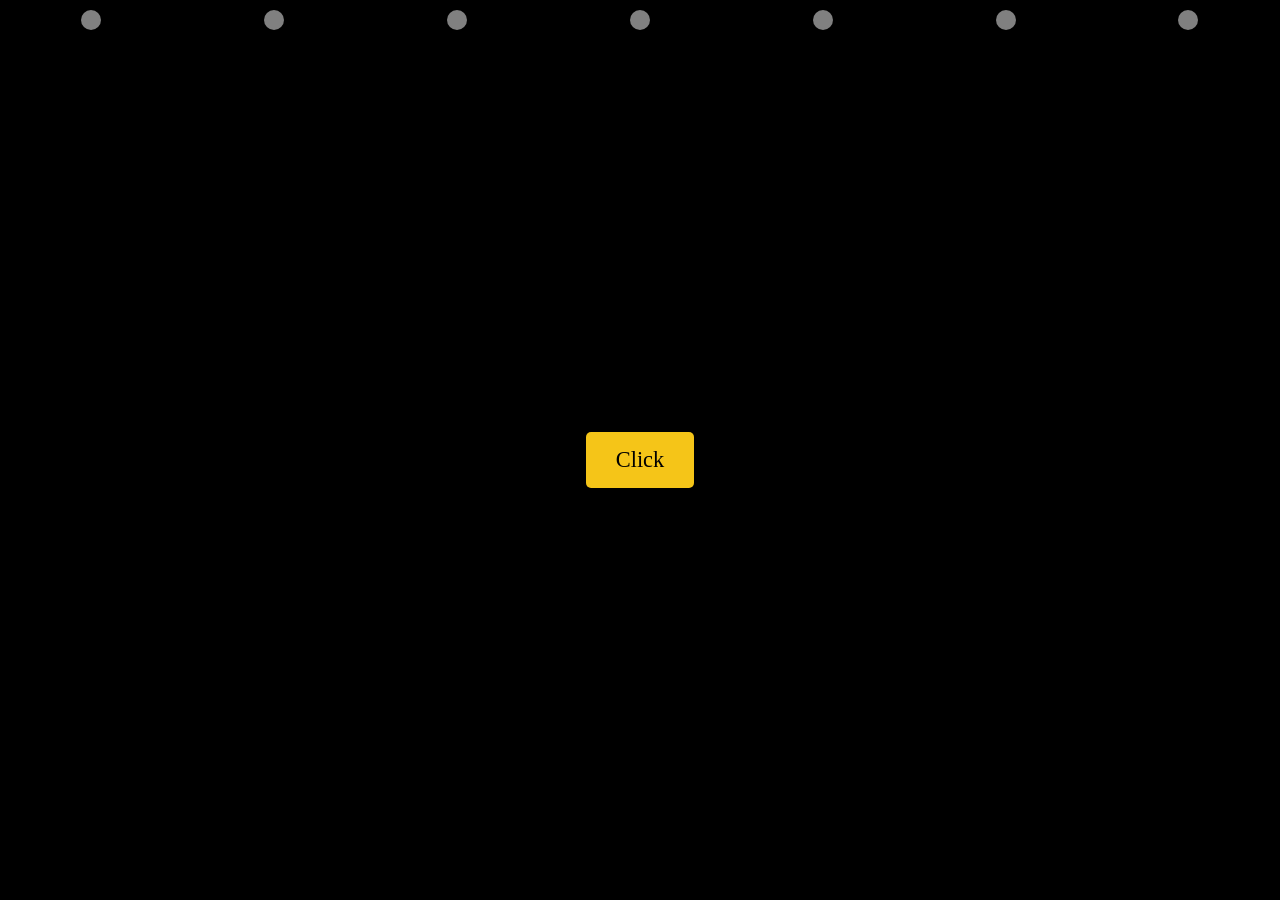
<file: index.html>
<!DOCTYPE html>
<html lang="en">
<head>
  <meta charset="UTF-8">
  <meta name="viewport" content="width=device-width, initial-scale=1.0">
  <title>Happy Birthday</title>
  <link rel="stylesheet" href="hb.css">
</head>
<body>

  <!-- Lights container -->
  <div class="lights-container">
    <div class="light"></div>
    <div class="light"></div>
    <div class="light"></div>
    <div class="light"></div>
    <div class="light"></div>
    <div class="light"></div>
    <div class="light"></div>
  </div>

  <!-- Button -->
  <button class="button" onclick="showMessage()">Click</button>

  <!-- Happy Birthday Message -->
  <div id="message">Happy Birthday Laghooo!</div>

  <!-- Celebrate Button (initially hidden) -->
  <button id="celebrateButton" onclick="startFireworks()" style="display:none;">Celebrate!</button>

  <!-- New Button to Another Page (initially hidden) -->
  <button id="anotherPageButton" onclick="goToAnotherPage()" style="display:none;">Continuer</button>

  <!-- Fireworks container -->
  <div id="fireworks-container"></div>

  <script src="hb.js"></script>
</body>
</html>
</file>
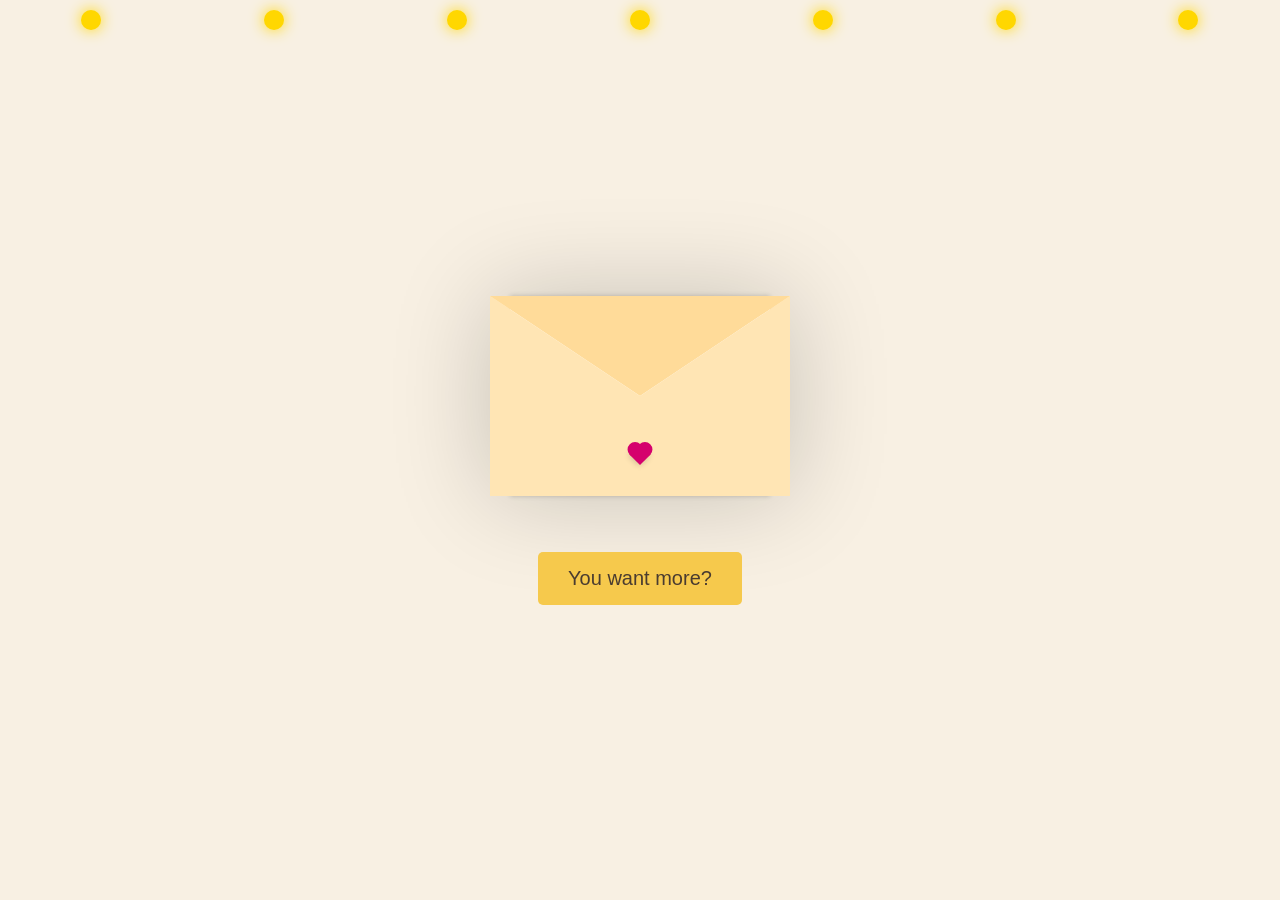
<file: hb1.html>
<!DOCTYPE html>
<html lang="en">
<head>
    <meta charset="UTF-8">
    <meta http-equiv="X-UA-Compatible" content="IE=edge">
    <meta name="viewport" content="width=device-width, initial-scale=1.0">
    <title>CSS Envelope + Letter (Open/Close on Click)</title>
    <link rel="stylesheet" href="hb1.css">
    
</head>
<body>
    <div class="text0">
        <strong>Click on the heart.</strong>
        
    </div>
    <div class="lights-container">
        <div class="light"></div>
        <div class="light"></div>
        <div class="light"></div>
        <div class="light"></div>
        <div class="light"></div>
        <div class="light"></div>
        <div class="light"></div>
      </div>
    <div class="container">
        <div class="envelope-wrapper">
            <div class="envelope">
                <div class="letter">
                    <div class="text">
                        <strong>Happy bithday my love.</strong>
                        <p>
                            All the words in this world can't describe how much I LOVE YOU, and how much I appreciate your presence and the endless joy you bring to my life. Every moment  with you feels like gift!
                            This is another birthday together, I hope that we celebrate all the birthdays together—year after year, hand in hand, with nothing but love and laughter between us.
                            Another year getting amazing more and more day after day, getting more beautiful and gorgeous in my eyes!
                            I love litterally every part of you, from the inside and the outside.
                
                            Kamatch,
                            
                        </p>
                    </div>
                </div>
            </div>
            <div class="heart"></div>
        </div>
        <br>
        <br>
        <button class="next-button" onclick="window.location.href='hb2Test.html'">You want more?</button>
    <script src="hb1.js"></script>
</body>
</html>
</file>
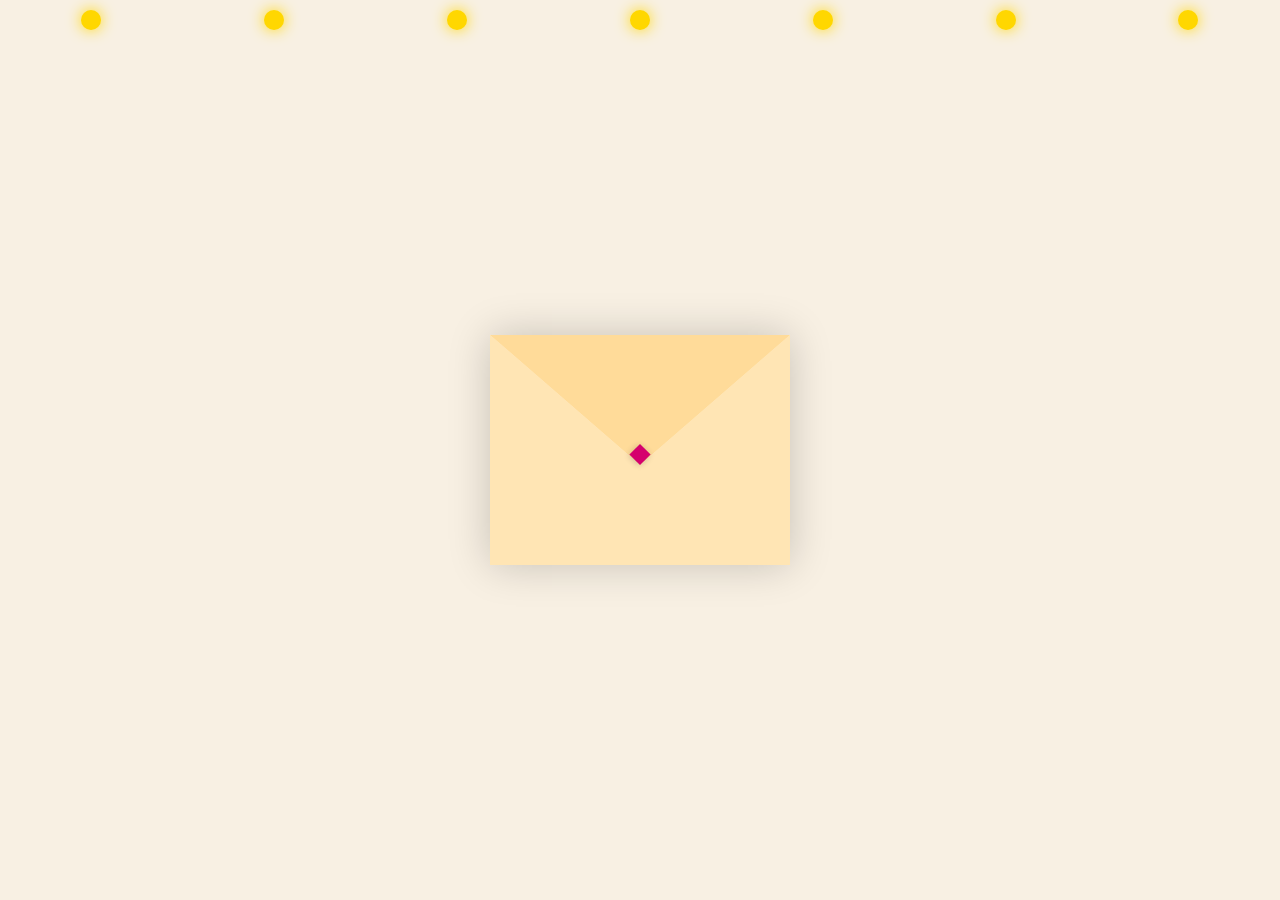
<file: hb2.html>
<!DOCTYPE html>
<html lang="en">
<head>
    <meta charset="UTF-8">
    <meta http-equiv="X-UA-Compatible" content="IE=edge">
    <meta name="viewport" content="width=device-width, initial-scale=1.0">
    <title>Envelope with Photos</title>
    <link rel="stylesheet" href="hb2.css">
</head>
<body>
    <div class="lights-container">
        <div class="light"></div>
        <div class="light"></div>
        <div class="light"></div>
        <div class="light"></div>
        <div class="light"></div>
        <div class="light"></div>
        <div class="light"></div>
      </div>
    <div class="container">
        <div class="envelope-wrapper">
            <div class="envelope">
                <div class="photo-container"></div>
            </div>
            <div class="heart"></div>
        </div>
    </div>
    
    <script src="hb2.js"></script>
</body>
</html>
</file>
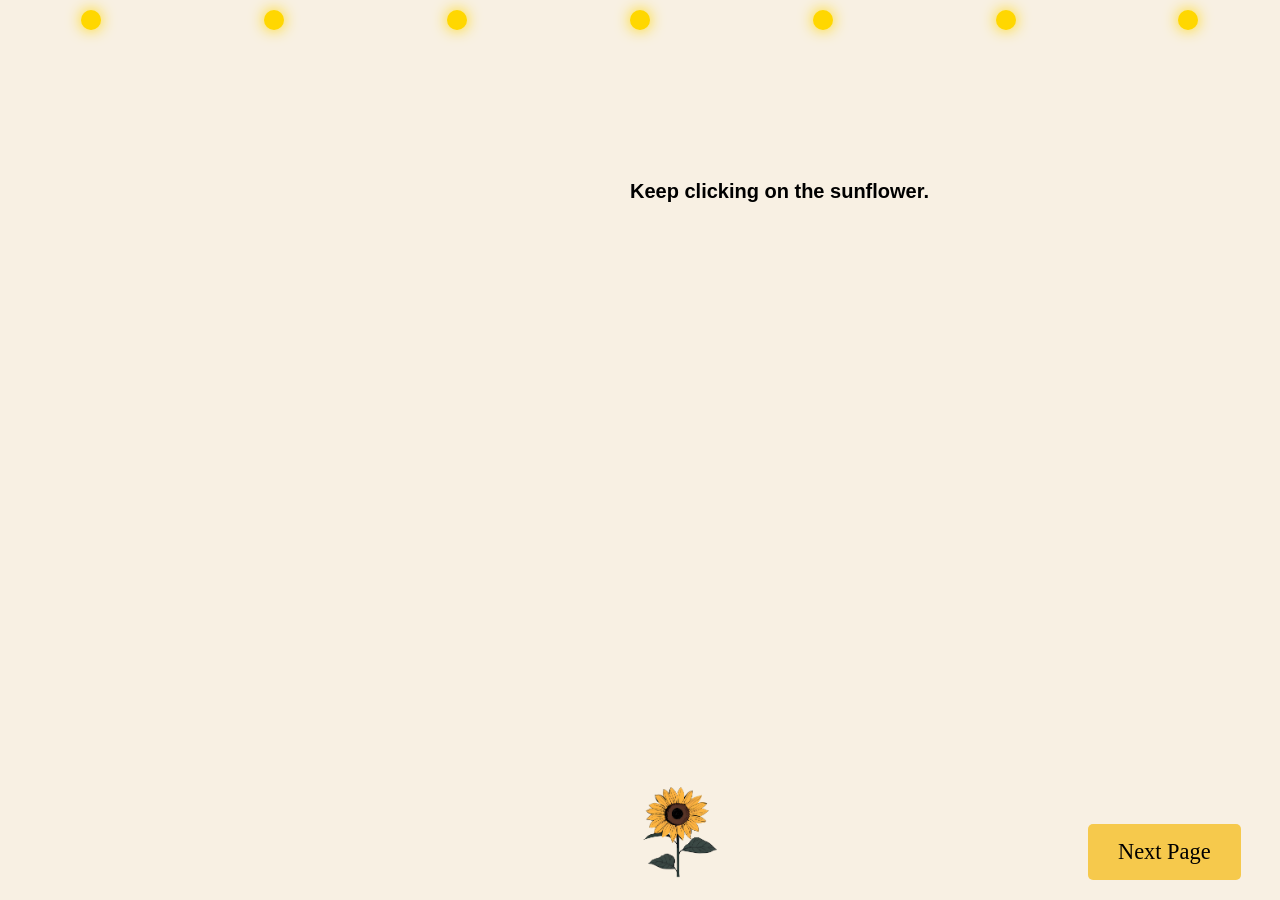
<file: hb2Test.html>
<!DOCTYPE html>
<html lang="en">
<head>
    <meta charset="UTF-8">
    <meta http-equiv="X-UA-Compatible" content="IE=edge">
    <meta name="viewport" content="width=device-width, initial-scale=1.0">
    <title>Photo Showcase</title>
    <link rel="stylesheet" href="hb2Test.css">
</head>
<body>
    <div class="lights-container">
        <div class="light"></div>
        <div class="light"></div>
        <div class="light"></div>
        <div class="light"></div>
        <div class="light"></div>
        <div class="light"></div>
        <div class="light"></div>
    </div>
    <div class="text0">
        <strong>Keep clicking on the sunflower.</strong>
    </div>
    <div class="container">
        <img src="0ed8407d74f2409346e56b37c2ed77c4.png" alt="Show Extra" class="show-photos-sunflower">
    </div>
    <button class="next-button" onclick="window.location.href='hb3.html'">Next Page</button>
    <script src="Hb2Test.js"></script>
</body>
</html>
</file>
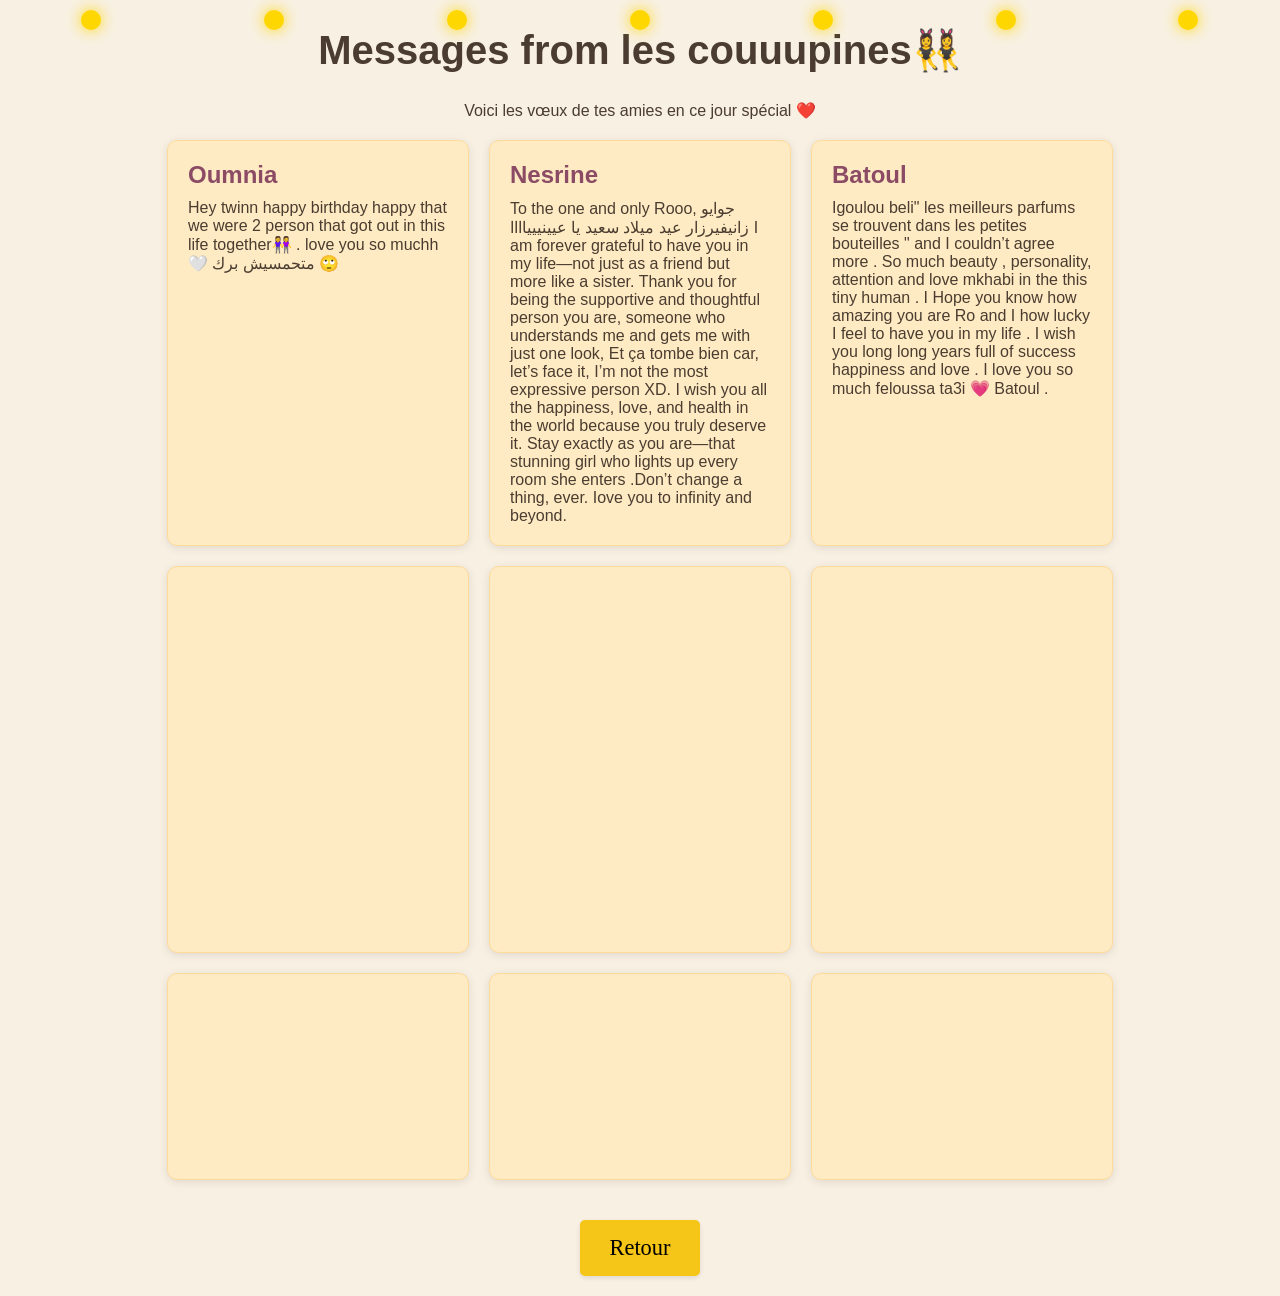
<file: hb3.html>
<!DOCTYPE html>
<html lang="en">
<head>
    <meta charset="UTF-8">
    <meta name="viewport" content="width=device-width, initial-scale=1.0">
    <title>Messages des Amies</title>
    <link rel="stylesheet" href="hb3.css">
</head>
<body>
    <div class="lights-container">
        <div class="light"></div>
        <div class="light"></div>
        <div class="light"></div>
        <div class="light"></div>
        <div class="light"></div>
        <div class="light"></div>
        <div class="light"></div>
    </div>
        <h1>Messages from les couuupines👯‍♀️</h1>
        <p>Voici les vœux de tes amies en ce jour spécial ❤️</p>
   

    <div class="messages-container">
        <!-- Exemple de message -->
        <div class="message-card">
            <div class="message-content">
                <h3>Oumnia</h3>
                <p>Hey twinn happy birthday  happy that we were 2 person that got out in this life together👭 . love you so muchh🤍 متحمسيش برك 🙄</p>
            </div>
        </div>

        <div class="message-card">
            <div class="message-content">
                <h3>Nesrine</h3>
                <p>To the one and only Rooo,
                    جوايو زانيفيرزار عيد ميلاد سعيد يا عيينييياااا 
                    I am forever grateful to have you in my life—not just as a friend but more like a sister. Thank you for being the supportive and thoughtful person you are, someone who understands me and gets me with just one look, Et ça tombe bien car, let’s face it, I’m not the most expressive person XD.
                    
                    I wish you all the happiness, love, and health in the world because you truly deserve it. Stay exactly as you are—that stunning girl who lights up every room she enters .Don’t change a thing, ever.
                    
                    Iove you to infinity and beyond.</p>
            </div>
        </div>

        <div class="message-card">
            <div class="message-content">
                <h3>Batoul</h3>
                <p>Igoulou beli" les meilleurs parfums se trouvent dans les petites bouteilles " and I couldn’t agree more .
                    So much beauty , personality, attention and love mkhabi in the this tiny human .
                    I Hope you know how amazing you are Ro and I how lucky I feel to have you in my life .
                    I wish you long long years full of success happiness and love .
                    I love you so much feloussa ta3i 💗 
                    Batoul .</p>
            </div>
        </div>

        <div class="message-card">
            <div class="message-content">
                <h3>Layel</h3>
                <p>To my PERSONA FAVORITA  who  have seen a multiple versions of me and never left me behind HAPPY HAPPY BIRTHDAY !
                    I wish u all the best, happiness and love that u deserve .4ever thankful for your existence and for every moment we share together .
                    No matter how long we are separated,we both know that our bond is unbreakable and we will always come back to each other.
                    Yk that I’ll always be here for you and whatever happens,you’ll always have me,I hope we both win in the life and everything that we wish for will soon come true .
                    I love you so much💗</p>
            </div>
        </div>
        <div class="message-card">
            <div class="message-content">
                <h3>Wissal</h3>
                <p>Joyeux anniversaire l ajmal roo f danya 🥳🥳. Que cette journée t'apporte tout ce que tu désires. Tu es une personne exceptionnelle, toujours là pour apporter du bonheur autour de toi. Que cette nouvelle année soit remplie de succès, d'amour, et de rires. Je suis tellement chanceuse de t'avoir dans ma vie. Nabghik omri 😘❤️❤️</p>
            </div>
        </div>
        <div class="message-card">
            <div class="message-content">
                <h3>Guess</h3>
                <p>À notre cher petit bébé qui commence à grandir louliiiii 🥺 bon anniversaire 🥳🥳 que Dieu t’offre une vie remplie de joie d’amour et de prospérité❤️❤️ y’a kliba, aujourd’hui je suis gentille avec toi car c’est ton jour mais ce n’est pas toujours la fête , tu sais très bien que j’aime te taquiner lol mais au fond de moi nabghikkk y’a zin je t’envoie plein de bisous ( devine qui je suis )😂❤️</p>
            </div>
        </div>
        <div class="message-card">
            <div class="message-content">
                <h3>Tity</h3>
                <p>Happy birthday little rou wish you all the best futur mini docteur, je t’aime ptit tango et je te souhaite que réussite et joie et bonheur dans ta vie entouré de tes proches et de gens que tu aimes, tweety adore rou (et rou aussi 🤭)</p>
            </div>
        </div>
        <div class="message-card">
            <div class="message-content">
                <h3>Meriem</h3>
                <p>You are the sweetest meter and a half in my life</p>
            </div>
        </div>
        <div class="message-card">
            <div class="message-content">
                <h3>Belkis</h3>
                <p>Joyeux anniversaire shbi l9soyer🥺🤌 Je te souhaite plein de bonheur, de succès et d’amour ya zin. Profite à fond de ta journée. Je t’aime ya ro  🤍</p>
            </div>
        </div>
        
    </div>
    

    <!-- Retour au site principal -->
    <button class="return-button" onclick="window.location.href='index.html'">Retour</button>

    <script src="hb3.js"></script>
</body>
</html>
</file>
<file: hb.css>
/* Basic Reset */
* {
  margin: 0;
  padding: 0;
  box-sizing: border-box;
}

body, html {
  width: 100%;
  height: 100%;
  display: flex;
  flex-direction: column; /* Change to column for vertical alignment */
  justify-content: center;
  align-items: center;
  background-color: black;
  font-family: 'Amatic SC', cursive;
  
  overflow: hidden;
  transition: background-color 1s;
}

/* Button style */
.button, #celebrateButton, #anotherPageButton {
  padding: 15px 30px;
  font-size:  1.4rem;
    font-family: Comic Sans;
  background-color: #f5c518;
  border: none;
  border-radius: 5px;
  cursor: pointer;
  transition: transform 0.2s;
  margin-top: 20px; /* Adds spacing between buttons */
}

.button:active, #celebrateButton:active, .anotherPageButton:active {
  transform: scale(0.95);
}

/* Happy Birthday message */
#message {
  display: none;
  font-size: 50px;
  color: #ff69b4;
  text-shadow: 2px 2px 5px #333;
  position: relative; /* Position relative for proper alignment */
  opacity: 0;
  animation: fadeIn 2s forwards; /* Animation for fading in */
}

@keyframes fadeIn {
  0% { opacity: 0; transform: scale(0.8); }
  100% { opacity: 1; transform: scale(1); }
}

/* Lights container */
.lights-container {
  position: absolute;
  top: 10px;
  width: 100%;
  display: flex;
  justify-content: space-around;
}

/* Light bulbs */
.light {
  width: 20px;
  height: 20px;
  background-color: gray;
  border-radius: 50%;
  transition: background-color 0.5s, box-shadow 0.5s;
}

/* On state for lights and background */
.on .light {
  background-color: #FFD700;
  box-shadow: 0 0 15px rgba(255, 215, 0, 1);
  animation: sway 2s ease-in-out infinite alternate, glow 1.5s ease-in-out infinite alternate;
}

.on {
  background-color: #f5f5dc;
}

/* Fireworks container */
#fireworks-container {
  position: absolute;
  top: 0;
  left: 0;
  width: 100%;
  height: 100%;
  overflow: hidden;
  pointer-events: none;
}

/* Firework style */
.firework {
  position: absolute;
  width: 10px;
  height: 10px;
  border-radius: 50%;
  background: radial-gradient(circle, #ff005a, transparent);
  animation: firework-explode 1s ease-out forwards;
}

@keyframes firework-explode {
  0% { transform: scale(0.1); opacity: 1; }
  100% { transform: scale(3); opacity: 0; }
}

/* Envelope styles */
#envelopeSection {
  position: absolute;
  top: 50%;
  left: 50%;
  transform: translate(-50%, -50%);
  display: flex;
  flex-direction: column;
  align-items: center;
}

#envelope {
  width: 200px;
  height: 120px;
  background-color: #e1b7b7;
  position: relative;
  cursor: pointer;
  transition: transform 0.5s ease-in-out; /* Smooth opening transition */
}

.flap {
  width: 100%;
  height: 40px;
  background-color: #e1b7b7;
  position: absolute;
  top: -40px;
  left: 0;
  clip-path: polygon(0 0, 50% 100%, 100% 0);
  transition: top 0.5s ease-in-out;
}

.body {
  width: 100%;
  height: 100%;
  background-color: #e1b7b7;
  border: 1px solid #b49f9f;
  position: absolute;
  bottom: 0;
}

/* Letter styles */
#letter {
  margin-top: 20px;
  padding: 20px;
  border: 1px solid #b49f9f;
  background-color: #f1f1f1;
  color: black; /* Letter text color */
  display: none; /* Initially hidden */
}

/* Open envelope animation */
.open .flap {
  top: -10px; /* Move flap up when opened */
}
</file>
<file: hb1.css>
:root {
  --primary: #fff;
  --bg-color: #f8f0e3;
  --bg-envelope-color: #ffebc3;
  --envelope-tab: #ffdb99;
  --envelope-cover: #ffe5b4;
  --shadow-color: rgba(0, 0, 0, 0.2);
  --txt-color: #4a3c30;
  --heart-color: #d5006d;
}

body {
  margin: 0;
  padding: 0;
  box-sizing: border-box;
  background: var(--bg-color);
  display: flex;
  align-items: center;
  justify-content: center;
  min-height: 100vh;
}

.container {
  height: 100vh;
  display: flex;
  flex-direction: column;
  align-items: center;
  justify-content: center;
  position: relative;
}

.container > .envelope-wrapper {
  background: var(--bg-envelope-color);
  box-shadow: 0 0 100px var(--shadow-color);
  cursor: pointer;
  transition: transform 0.3s ease;
}

.container > .envelope-wrapper:hover {
  transform: scale(1.02);
}

.envelope-wrapper > .envelope {
  position: relative;
  width: 300px;
  height: 200px;
}

.envelope-wrapper > .envelope::before {
  content: "";
  position: absolute;
  top: 0;
  left: 0;
  z-index: 2;
  border-top: 100px solid var(--envelope-tab);
  border-right: 150px solid transparent;
  border-left: 150px solid transparent;
  transform-origin: top;
  transition: all 0.5s ease-in-out 0.7s;
}

.envelope-wrapper > .envelope::after {
  content: "";
  position: absolute;
  z-index: 2;
  width: 0px;
  height: 0px;
  border-top: 100px solid transparent;
  border-right: 150px solid var(--envelope-cover);
  border-bottom: 100px solid var(--envelope-cover);
  border-left: 150px solid var(--envelope-cover);
}

.envelope > .letter {
  position: absolute;
  left: 50%;
  transform: translateX(-50%);
  bottom: 0;
  width: 80%;
  height: 80%;
  background: var(--primary);
  text-align: center;
  transition: all 1s ease-in-out;
  box-shadow: 0 0 5px var(--shadow-color);
  padding: 20px 10px;
  z-index: 1;
}

.envelope > .letter > .text  {
  font-family: 'Gill Sans', 'Gill Sans MT', Calibri, 'Trebuchet MS', sans-serif;
  color: var(--txt-color);
  text-align: left;
  font-size: 10px;
  opacity: 0;
  transition: opacity 0.8s ease-in-out 1.5s;
}

.flap > .envelope > .letter > .text {
  opacity: 1;
}

.heart {
  position: absolute;
  top: 50%;
  left: 50%;
  width: 15px;
  height: 15px;
  background: var(--heart-color);
  z-index: 4;
  transform: translate(-50%, -20%) rotate(45deg);
  transition: transform 0.5s ease-in-out 1s;
  box-shadow: 0 1px 6px var(--shadow-color);
}

.heart:before,
.heart:after {
  content: "";
  position: absolute;
  width: 15px;
  height: 15px;
  background-color: var(--heart-color);
  border-radius: 50%;
  
  
}

.heart:before {
  top: -7.5px;
}

.heart:after {
  right: 7.5px;
  
}

/* Flap animations */
.flap > .envelope:before {
  transform: rotateX(180deg);
  z-index: 0;
}

.flap > .envelope > .letter {
  bottom: 60px;
  transform: translateX(-50%) scale(1.2);
  transition-delay: 1s;
  z-index: 3;
}

.flap > .heart {
  transform: translate(-50%, -50%) rotate(90deg);
  transition-delay: 0.4s;
  z-index: -1;
}

/* Button styles */
.button, .custom-button {
  padding: 15px 30px;
  font-size:  1.4rem;
    font-family: Comic Sans;
  background-color: #f6c94c;
  color: var(--txt-color);
  border: none;
  border-radius: 5px;
  cursor: pointer;
  transition: transform 0.2s;
  margin-top: 20px;
  position: relative;
  overflow: hidden;
}

.button:before, .custom-button:before {
  content: '';
  position: absolute;
  width: 100%;
  height: 100%;
  background: linear-gradient(120deg, transparent, rgba(255, 255, 255, .3), transparent);
  left: -100%;
  top: 0;
  transition: all 0.6s ease;
}

.button:hover:before, .custom-button:hover:before {
  left: 100%;
}

.next-button {
  padding: 15px 30px;
  font-size: 20px;
  background-color: #f6c94c;
  color: var(--txt-color);
  border: none;
  border-radius: 5px;
  cursor: pointer;
  transition: transform 0.2s;
  margin-top: 20px;
  position: relative;
  overflow: hidden;
}

.next-button:before {
  content: '';
  position: absolute;
  width: 100%;
  height: 100%;
  background: linear-gradient(120deg, transparent, rgba(255, 255, 255, .3), transparent);
  left: -100%;
  top: 0;
  transition: all 0.6s ease;
}

.next-button:hover:before {
  left: 100%;
}


/* Message styles */
#message {
  display: none;
  opacity: 0;
  transition: opacity 1s ease;
  text-align: center;
  color: var(--txt-color);
  margin-top: 20px;
}

/* Light decorations */
.lights-container {
  position: absolute;
  top: 10px;
  width: 100%;
  display: flex;
  justify-content: space-around;
}

.light {
  width: 20px;
  height: 20px;
  border-radius: 50%;
  background-color: #FFD700;
  box-shadow: 0 0 15px rgba(255, 215, 0, 1);
  animation: sway 2s ease-in-out infinite alternate,
             glow 1.5s ease-in-out infinite alternate;
}

@keyframes sway {
  from { transform: translateY(0); }
  to { transform: translateY(10px); }
}

@keyframes glow {
  from { box-shadow: 0 0 5px rgba(255, 215, 0, 0.6); }
  to { box-shadow: 0 0 20px rgba(255, 215, 0, 1); }
}

.text0 {
  font-family: 'Gill Sans', 'Gill Sans MT', Calibri, 'Trebuchet MS', sans-serif;
  color: var(--txt-color);
  position: absolute;
  top: 180px;
  left: 50%;
  transform: translateX(-50%);
  width: 100%;
  font-size: 20px;
  text-align: center;
  opacity: 0;
  transition: opacity 0.5s ease;
}

body.on .text0 {
  opacity: 1;
}

/* Initial state of celebrate button */
#celebrateButton {
  display: none;
}
</file>
<file: hb2.css>
:root {
    --primary: #fff; /* Letter Background */
    --bg-color: #f8f0e3; /* Light Cream Background */
    --bg-envelope-color: #ffebc3; /* Soft Pastel Peach */
    --envelope-tab: #ffdb99; /* Deeper Peach */
    --envelope-cover: #ffe5b4; /* Light Tan */
    --shadow-color: rgba(0, 0, 0, 0.2);
    --heart-color: #d5006d; /* Rich Magenta */
}

body {
    margin: 0;
    padding: 0;
    box-sizing: border-box;
    background: var(--bg-color); /* Updated */
    display: flex;
    align-items: center;
    justify-content: center;
    position: relative;
    height: 100vh;
    overflow: hidden;
}

.container {
    display: grid;
    place-items: center;
}

.envelope-wrapper {
    background: var(--bg-envelope-color); /* Updated */
    box-shadow: 0 0 40px var(--shadow-color);
    position: relative;
    z-index: 10;
    cursor: pointer; /* Change cursor to indicate click */
}

.envelope {
    position: relative;
    width: 300px;
    height: 230px;
}

.envelope::before {
    content: "";
    position: absolute;
    top: 0;
    z-index: 2;
    border-top: 130px solid var(--envelope-tab); /* Updated */
    border-right: 150px solid transparent;
    border-left: 150px solid transparent;
    transform-origin: top;
    transition: transform 0.5s ease-in-out; /* Animation for rotation */
}

.envelope::after {
    content: "";
    position: absolute;
    z-index: 2;
    width: 0px;
    height: 0px;
    border-top: 130px solid transparent;
    border-right: 150px solid var(--envelope-cover); /* Updated */
    border-bottom: 100px solid var(--envelope-cover); /* Updated */
    border-left: 150px solid var(--envelope-cover); /* Updated */
}

.heart {
    position: absolute;
    top: 50%;
    left: 50%;
    width: 15px;
    height: 15px;
    background: var(--heart-color); /* Updated */
    z-index: 4;
    transform: translate(-50%, -20%) rotate(45deg);
    transition: transform 0.5s ease-in-out 1s;
    box-shadow: 0 1px 6px var(--shadow-color);
}

/* Styles for photos */
.photo {
    position: absolute;
    width: 100px;
    height: auto;
    opacity: 0;
    transform: translateY(20px);
    transition: opacity 0.5s, transform 0.5s;
    z-index: 3; /* Place photos above the envelope */
}

.show {
    opacity: 1; /* Make visible */
    transform: translateY(0); /* Reset position */
}

/* Animation for the open envelope */
.flap > .envelope::before {
    transform: rotateX(180deg); /* Rotate the envelope */
}

.lights-container {
    position: absolute;
    top: 10px;
    width: 100%;
    display: flex;
    justify-content: space-around;
  }
  
  /* Light bulbs */
  .light {
    width: 20px;
    height: 20px;
    background-color: gray;
    border-radius: 50%;
    transition: background-color 0.5s, box-shadow 0.5s;
    background-color: #FFD700; /* Gold */
    box-shadow: 0 0 15px rgba(255, 215, 0, 1);
    animation: sway 2s ease-in-out infinite alternate, glow 1.5s ease-in-out infinite alternate;
  }
</file>
<file: hb2Test.css>
:root {
    --primary: #fff;
    --bg-color: #f8f0e3;
    --heart-color: #d5006d;
    --button-color: #ff8a00;
}

body {
    margin: 0;
    padding: 0;
    box-sizing: border-box;
    background: var(--bg-color);
    display: flex;
    align-items: center;
    justify-content: center;
    position: relative;
    height: 100vh;
    overflow: hidden;
}

.container {
    display: grid;
    place-items: center;
}

.show-photos-button {
    position: fixed; /* Keeps the button in a fixed position */
    bottom: 20px; /* Place it near the bottom for visibility */
    left: 50%;
    transform: translateX(-50%); /* Center horizontally */
    padding: 15px 30px;
    font-size: 20px;
    background-color: #f6c94c; /* Updated */
    color: var(--txt-color); /* Ensure text contrast */
    border: none;
    border-radius: 5px;
    cursor: pointer;
    transition: transform 0.2s;
    margin-top: 20px;
}

.show-photos-button:hover {
    transform: scale(1.05);
}

/* Styles for photos */
.photo {
    position: absolute;
    width: 100px;
    height: auto;
    opacity: 0;
    transform: translateY(20px);
    transition: opacity 0.5s, transform 0.5s;
    z-index: 3;
}

.description {
    font-size: 16px;
    
    color: #8B4B65;
    text-align: center;
    margin-top: 8px;
    opacity: 0;
    transition: opacity 0.5s;
}

.show .description {
    opacity: 1;
}

.final-message {
    position: fixed;
    top: 50%;
    left: 50%;
    transform: translate(-50%, -50%);
    font-size: 24px;
    color: #8B4B65;
    background: #fff;
    padding: 20px;
    border: 2px solid #8B4B65;
    border-radius: 10px;
    box-shadow: 0 0 15px rgba(0, 0, 0, 0.2);
    text-align: center;
    opacity: 0;
    animation: fadeIn 1s forwards;
}

@keyframes fadeIn {
    from {
        opacity: 0;
    }
    to {
        opacity: 1;
    }
}
.lights-container {
    position: absolute;
    top: 10px;
    width: 100%;
    display: flex;
    justify-content: space-around;
}
  
/* Light bulbs */
.light {
    width: 20px;
    height: 20px;
    background-color: gray;
    border-radius: 50%;
    transition: background-color 0.5s, box-shadow 0.5s;
    background-color: #FFD700; /* Gold */
    box-shadow: 0 0 15px rgba(255, 215, 0, 1);
    animation: sway 2s ease-in-out infinite alternate, glow 1.5s ease-in-out infinite alternate;
}
.show-photos-sunflower {
    position: fixed;
    bottom: 20px;
    left: 50%;
    width: 80px; /* Adjust size as needed */
    cursor: pointer;
    transition: transform 0.2s;
}

.show-photos-sunflower:hover {
    transform: scale(1.1); /* Slightly enlarge on hover */
}
.text0 {
    font-family: 'Gill Sans', 'Gill Sans MT', Calibri, 'Trebuchet MS', sans-serif;
    color: var(--txt-color); /* Updated */
    position: absolute;
    top: 180px;
    left: 630px;
    width: 100%;
    font-size: 20px;
}
.button, .custom-button {
    padding: 15px 30px;
    font-size: 20px;
    background-color: #f6c94c;
    color: var(--txt-color);
    border: none;
    border-radius: 5px;
    cursor: pointer;
    transition: transform 0.2s;
    margin-top: 20px;
    position: relative;
    overflow: hidden;
  }
  
  .button:before, .custom-button:before {
    content: '';
    position: absolute;
    width: 100%;
    height: 100%;
    background: linear-gradient(120deg, transparent, rgba(255, 255, 255, .3), transparent);
    left: -100%;
    top: 0%;
    transition: all 0.6s ease;
  }
  
  .button:hover:before, .custom-button:hover:before {
    left: 100%;
  }
  
  .next-button {
    padding: 15px 30px;
    font-size:  1.4rem;
    font-family: Comic Sans;
    background-color: #f6c94c;
    color: var(--txt-color);
    border: none;
    border-radius: 5px;
    cursor: pointer;
    transition: transform 0.2s;
    margin-top: 20px;
   
    overflow: hidden;
    position: fixed;
    bottom: 20px;
    left: 85%;
  }
  
  .next-button:before {
    content: '';
    position: absolute;
    width: 100%;
    height: 100%;
    background: linear-gradient(120deg, transparent, rgba(255, 255, 255, .3), transparent);
    left: -100%;
    top: 0%;
    transition: all 0.6s ease;
  }
  
  .next-button:hover:before {
    left: 100%;
  }
</file>
<file: hb3.css>
:root {
    --primary: #fff;
    --bg-color: #f8f0e3;
    --card-bg: #ffebc3;
    --card-border: #ffdb99;
    --shadow: rgba(0, 0, 0, 0.1);
    --text-color: #4a3c30;
    --accent-color: #8B4B65;
    
  }
  
  body {
    margin: 0;
    padding: 0;
    font-family: 'Gill Sans', 'Gill Sans MT', Calibri, 'Trebuchet MS', sans-serif;
    background: var(--bg-color);
    color: var(--text-color);
    text-align: center;
  }
  
  .header {
    padding: 20px;
    background-color: var(--accent-color);
    color: var(--primary);
    box-shadow: 0 2px 5px var(--shadow);
  }
  
  h1 {
    font-size: 2.5rem;
  }
  
  .messages-container {
    display: flex;
    flex-wrap: wrap;
    justify-content: center;
    margin: 20px;
    gap: 20px;
  }
  
  .message-card {
    width: 300px;
    background: var(--card-bg);
    border: 1px solid var(--card-border);
    border-radius: 10px;
    box-shadow: 0 2px 10px var(--shadow);
    overflow: hidden;
    transition: transform 0.3s ease, box-shadow 0.3s ease;
  }
  
  .message-card:hover {
    transform: scale(1.05);
    box-shadow: 0 4px 15px var(--shadow);
  }
  
  .message-content {
    padding: 20px;
    text-align: left;
      filter: blur(5px); /* Appliquer un flou initial */
      opacity: 0; /* Masquer au début */
      transition: filter 1s ease, opacity 1s ease; /* Transition fluide */
  }
  
  .message-content.visible {
      filter: blur(0); /* Plus de flou */
      opacity: 1; /* Visible */
  }
  
  
  
  .message-content h3 {
    margin: 0;
    font-size: 1.5rem;
    color: var(--accent-color);
  }
  
  .message-content p {
    margin: 10px 0 0;
    font-size: 1rem;
  }
  
  .return-button {
    padding: 15px 30px;
    font-size: 1.4rem;
    background-color: #f5c518;
    color: black;
    border: none;
    border-radius: 5px;
    font-family: Comic Sans;
    cursor: pointer;
    margin: 20px auto;
    display: inline-block;
    box-shadow: 0 2px 5px var(--shadow);
    transition: background-color 0.3s ease;
  }
  
  .return-button:hover {
    background-color: #f5c518;
  }
  .lights-container {
    position: absolute;
    top: 10px;
    width: 100%;
    display: flex;
    justify-content: space-around;
  }
  
  .light {
    width: 20px;
    height: 20px;
    border-radius: 50%;
    background-color: #FFD700;
    box-shadow: 0 0 15px rgba(255, 215, 0, 1);
    animation: sway 2s ease-in-out infinite alternate,
               glow 1.5s ease-in-out infinite alternate;
  }
</file>
